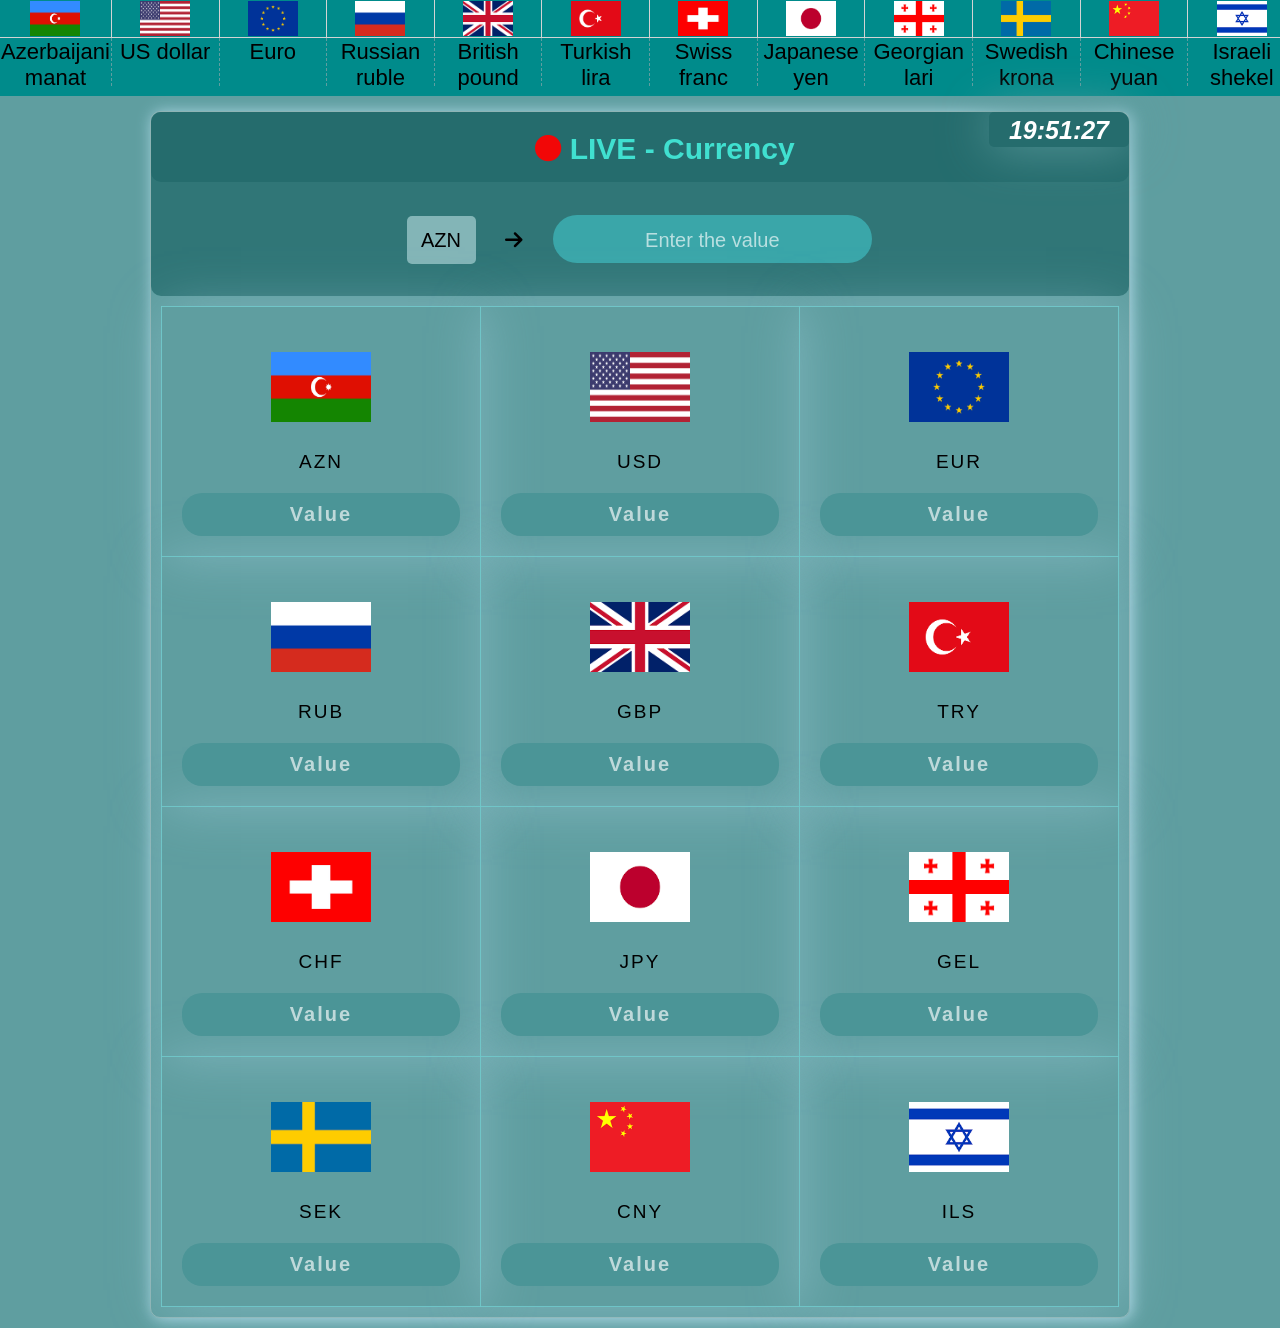
<file: Currency project/index.html>
<!DOCTYPE html>
<html lang="en">

<head>
    <meta charset="UTF-8">
    <meta name="viewport" content="width=device-width, initial-scale=1.0">
    <link rel="stylesheet" href="style.css">
    <link rel="stylesheet" href="https://cdnjs.cloudflare.com/ajax/libs/font-awesome/6.4.0/css/all.min.css"
        integrity="sha512-iecdLmaskl7CVkqkXNQ/ZH/XLlvWZOJyj7Yy7tcenmpD1ypASozpmT/E0iPtmFIB46ZmdtAc9eNBvH0H/ZpiBw=="
        crossorigin="anonymous" referrerpolicy="no-referrer" />
    <title>LIVE - Real-time Currency </title>
</head>

<body>
    <div class="preview">
        <div>
            <div class="flag"> <img src="photos/azn.png" width="50px" height="35px"></div>
            <div class="money"> Azerbaijani manat</div>
        </div>
        <div>
            <div class="flag"> <img src="photos/usd.png" width="50px" height="35px"></div>
            <div class="money">US dollar</div>
        </div>
        <div>
            <div class="flag"> <img src="photos/eur.png" width="50px" height="35px"></div>
            <div class="money">Euro</div>
        </div>
        <div>
            <div class="flag"> <img src="photos/rus.png" width="50px" height="35px"></div>
            <div class="money">Russian ruble</div>
        </div>
        <div>
            <div class="flag"> <img src="photos/gbp.png" width="50px" height="35px"></div>
            <div class="money">British pound</div>
        </div>
        <div>
            <div class="flag"> <img src="photos/try.png" width="50px" height="35px"></div>
            <div class="money">Turkish lira</div>
        </div>
        <div>
            <div class="flag"> <img src="photos/chf.png" width="50px" height="35px"></div>
            <div class="money">Swiss franc</div>
        </div>
        <div>
            <div class="flag"> <img src="photos/jpy.png" width="50px" height="35px"></div>
            <div class="money">Japanese yen</div>
        </div>
        <div>
            <div class="flag"> <img src="photos/gel.png" width="50px" height="35px"></div>
            <div class="money">Georgian lari</div>
        </div>
        <div>
            <div class="flag"> <img src="photos/sek.png" width="50px" height="35px"></div>
            <div class="money">Swedish krona</div>
        </div>
        <div>
            <div class="flag"> <img src="photos/cny.png" width="50px" height="35px"></div>
            <div class="money">Chinese yuan</div>
        </div>
        <div>
            <div class="flag"> <img src="photos/ils.png" width="50px" height="35px"></div>
            <div class="money">Israeli shekel</div>
        </div>
    </div>

    <div class="container">
        <div class="main">
            <div class="header">
                <div class="topOfheader">
                    <h4>
                        <i class="fa-solid fa-circle fa-beat-fade fa-sm" style="color: #f20707;"></i>
                        LIVE - Currency
                    </h4>
                    <div class="date" title="Local time / Azerbaijan"> <i id="currentDate"> </i> </div>
                </div>
                <div class="form">
                    <form>
                        <select id="currencySelect">
                            <option value="AZN">AZN</option>
                            <option>USD</option>
                            <option>EUR</option>
                            <option>RUB</option>
                            <option>GBP</option>
                            <option>TRY</option>
                            <option>CHF</option>
                            <option>JPY</option>
                            <option>GEL</option>
                            <option>SEK</option>
                            <option>CNY</option>
                            <option>ILS</option>

                        </select>
                        <i class="fa-solid fa-arrow-right"></i>
                        <input id='amount' type="number" placeholder='Enter the value' min="0">
                    </form>
                </div>
            </div>
            <div class="bodyPart">
                <table>
                    <tr>
                        <td>
                            <div class="bodyFlag"><img src="photos/azn.png" width="100px" height="70px"></div>
                            <div class="bodyMoney">AZN</div>
                            <input type="number" class="result" data-currency="AZN" readonly placeholder="Value">
                        </td>
                        <td>
                            <div class="bodyFlag"><img src="photos/usd.png" width="100px" height="70px"></div>
                            <div class="bodyMoney">USD</div>
                            <input type="number" class="result" data-currency="USD" readonly placeholder="Value">
                        </td>
                        <td>
                            <div class="bodyFlag"><img src="photos/eur.png" width="100px" height="70px"></div>
                            <div class="bodyMoney">EUR</div>
                            <input type="number" class="result" data-currency="EUR" readonly placeholder="Value">
                        </td>
                    </tr>
                    <tr>
                        <td>
                            <div class="bodyFlag"><img src="photos/rus.png" width="100px" height="70px"></div>
                            <div class="bodyMoney">RUB</div>
                            <input type="number" class="result" data-currency="RUB" readonly placeholder="Value">
                        </td>
                        <td>
                            <div class="bodyFlag"><img src="photos/gbp.png" width="100px" height="70px"></div>
                            <div class="bodyMoney">GBP</div>
                            <input type="number" class="result" data-currency="GBP" readonly placeholder="Value">
                        </td>
                        <td>
                            <div class="bodyFlag"><img src="photos/try.png" width="100px" height="70px"></div>
                            <div class="bodyMoney">TRY</div>
                            <input type="number" class="result" data-currency="TRY" readonly placeholder="Value">
                        </td>
                    </tr>
                    <tr>
                        <td>
                            <div class="bodyFlag"><img src="photos/chf.png" width="100px" height="70px"></div>
                            <div class="bodyMoney">CHF</div>
                            <input type="number" class="result" data-currency="CHF" readonly placeholder="Value">
                        </td>
                        <td>
                            <div class="bodyFlag"><img src="photos/jpy.png" width="100px" height="70px"></div>
                            <div class="bodyMoney">JPY</div>
                            <input type="number" class="result" data-currency="JPY" readonly placeholder="Value">
                        </td>
                        <td>
                            <div class="bodyFlag"><img src="photos/gel.png" width="100px" height="70px"></div>
                            <div class="bodyMoney">GEL</div>
                            <input type="number" class="result" data-currency="GEL" readonly placeholder="Value">
                        </td>
                    </tr>
                    <tr>
                        <td>
                            <div class="bodyFlag"><img src="photos/sek.png" width="100px" height="70px"></div>
                            <div class="bodyMoney">SEK</div>
                            <input type="number" class="result" data-currency="SEK" readonly placeholder="Value">
                        </td>
                        <td>
                            <div class="bodyFlag"><img src="photos/cny.png" width="100px" height="70px"></div>
                            <div class="bodyMoney">CNY</div>
                            <input type="number" class="result" data-currency="CNY" readonly placeholder="Value">
                        </td>
                        <td>
                            <div class="bodyFlag"><img src="photos/ils.png" width="100px" height="70px"></div>
                            <div class="bodyMoney">ILS</div>
                            <input type="number" class="result" data-currency="ILS" readonly placeholder="Value">
                        </td>
                    </tr>

                </table>

            </div>
        </div>
    </div>
    <script src="app.js">

    </script>
</body>

</html>
</file>
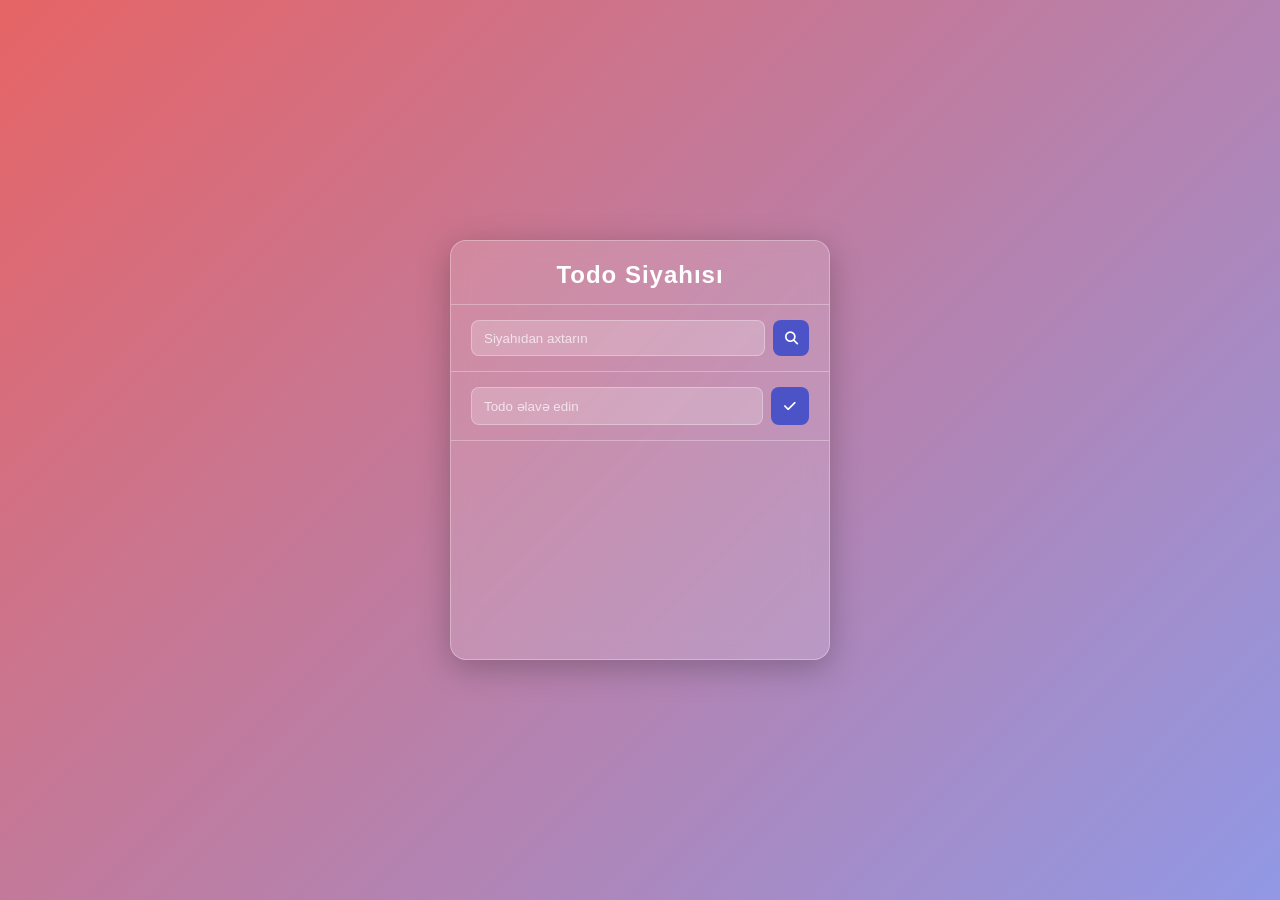
<file: todo project/index.html>
<!DOCTYPE html>
<html lang="en">

<head>
    <meta charset="UTF-8">
    <meta http-equiv="X-UA-Compatible" content="IE=edge">
    <meta name="viewport" content="width=device-width, initial-scale=1.0">
    <link rel="stylesheet" href="https://cdnjs.cloudflare.com/ajax/libs/font-awesome/6.4.0/css/all.min.css"
        integrity="sha512-iecdLmaskl7CVkqkXNQ/ZH/XLlvWZOJyj7Yy7tcenmpD1ypASozpmT/E0iPtmFIB46ZmdtAc9eNBvH0H/ZpiBw=="
        crossorigin="anonymous" referrerpolicy="no-referrer" />
        <link rel="stylesheet" href="index.css">
    <title>Todo Project</title>
</head>

<body>

    <div class="main-card">
        <h2>Todo Siyahısı</h2>
        <form id="search-form">
            <input id="search-bar" type="text" placeholder="Siyahıdan axtarın">
            <button id="search-button"><i class="fa-solid fa-magnifying-glass"></i></button>
        </form>
        <div class="mid-card">
            <input id="add-todo" type="text" placeholder="Todo əlavə edin">
            <button id="add-button"><i class="fa-solid fa-check"></i></button>
        </div>
        <div class="bot-card">
            <ul class="main-part">
            </ul>

        </div>
    </div>



    <script src="app.js"></script>
</body>

</html>
</file>
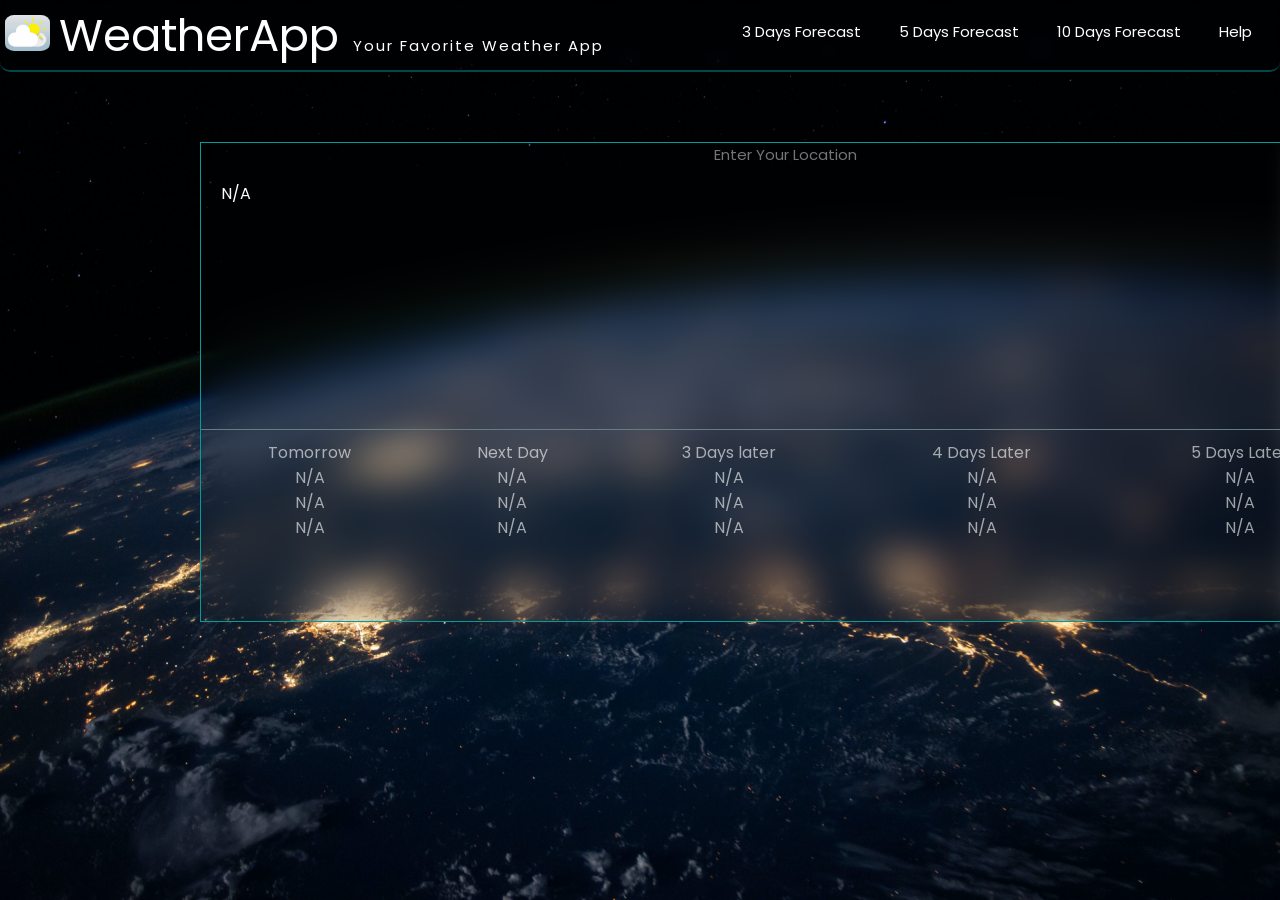
<file: Weather project/index.html>
<!DOCTYPE html>
<html lang="en">

<head>
    <meta charset="UTF-8">
    <meta name="viewport" content="width=device-width, initial-scale=1.0">
    <link rel="stylesheet" href="style.css">
    <link rel="stylesheet" href="https://cdnjs.cloudflare.com/ajax/libs/font-awesome/6.4.0/css/all.min.css"
        integrity="sha512-iecdLmaskl7CVkqkXNQ/ZH/XLlvWZOJyj7Yy7tcenmpD1ypASozpmT/E0iPtmFIB46ZmdtAc9eNBvH0H/ZpiBw=="
        crossorigin="anonymous" referrerpolicy="no-referrer" />
    <title>WeatherApp</title>
</head>

<body>
    <nav>
        <img src="./icon.png">
        <p>WeatherApp</p>
        <p id="p">Your Favorite Weather App</p>
        <ul>
            <li><a href="#">3 Days Forecast</a></li>
            <li><a href="#">5 Days Forecast</a></li>
            <li><a href="#">10 Days Forecast</a></li>
            <li><a href="#">Help</a></li>
        </ul>
    </nav>

    <div class="main">

        <div class="top">
            <form id="form">
                <input type="text" placeholder="Enter Your Location" id="Location">
            </form>

            <div class="info">
                <div class="firstInfo">
                    <p id="location"> N/A</p>
                    <p class="temp"></p>
                    <p class="weather"></p>
                    <p id="maxmintemp"></p>
                    <div id="icon">
                    </div>
                </div>
                <div class="details">
                    <p id="pressure"></p>
                    <p id="wind"></p>
                    <p id="humidity"></p>
                    <p id="feelsLike"></p>
                </div>
            </div>
        </div>
        <div class="bottom">
            <table>
                <tr>
                    <td>Tomorrow</td>
                    <td>Next Day</td>
                    <td>3 Days later</td>
                    <td>4 Days Later</td>
                    <td>5 Days Later</td>
                </tr>
                <tr id="secondTr">
                    <td> N/A </td>
                    <td> N/A </td>
                    <td> N/A </td>
                    <td> N/A </td>
                    <td> N/A </td>
                </tr>
                <tr id="thirdTr">
                    <td> N/A</td>
                    <td> N/A</td>
                    <td> N/A</td>
                    <td> N/A</td>
                    <td> N/A</td>
                </tr>
                <tr id="fourthTr">
                    <td> N/A</td>
                    <td> N/A</td>
                    <td> N/A</td>
                    <td> N/A</td>
                    <td> N/A</td>
                </tr>

            </table>
        </div>

    </div>




    <script src="app.js"></script>
</body>

</html>
</file>
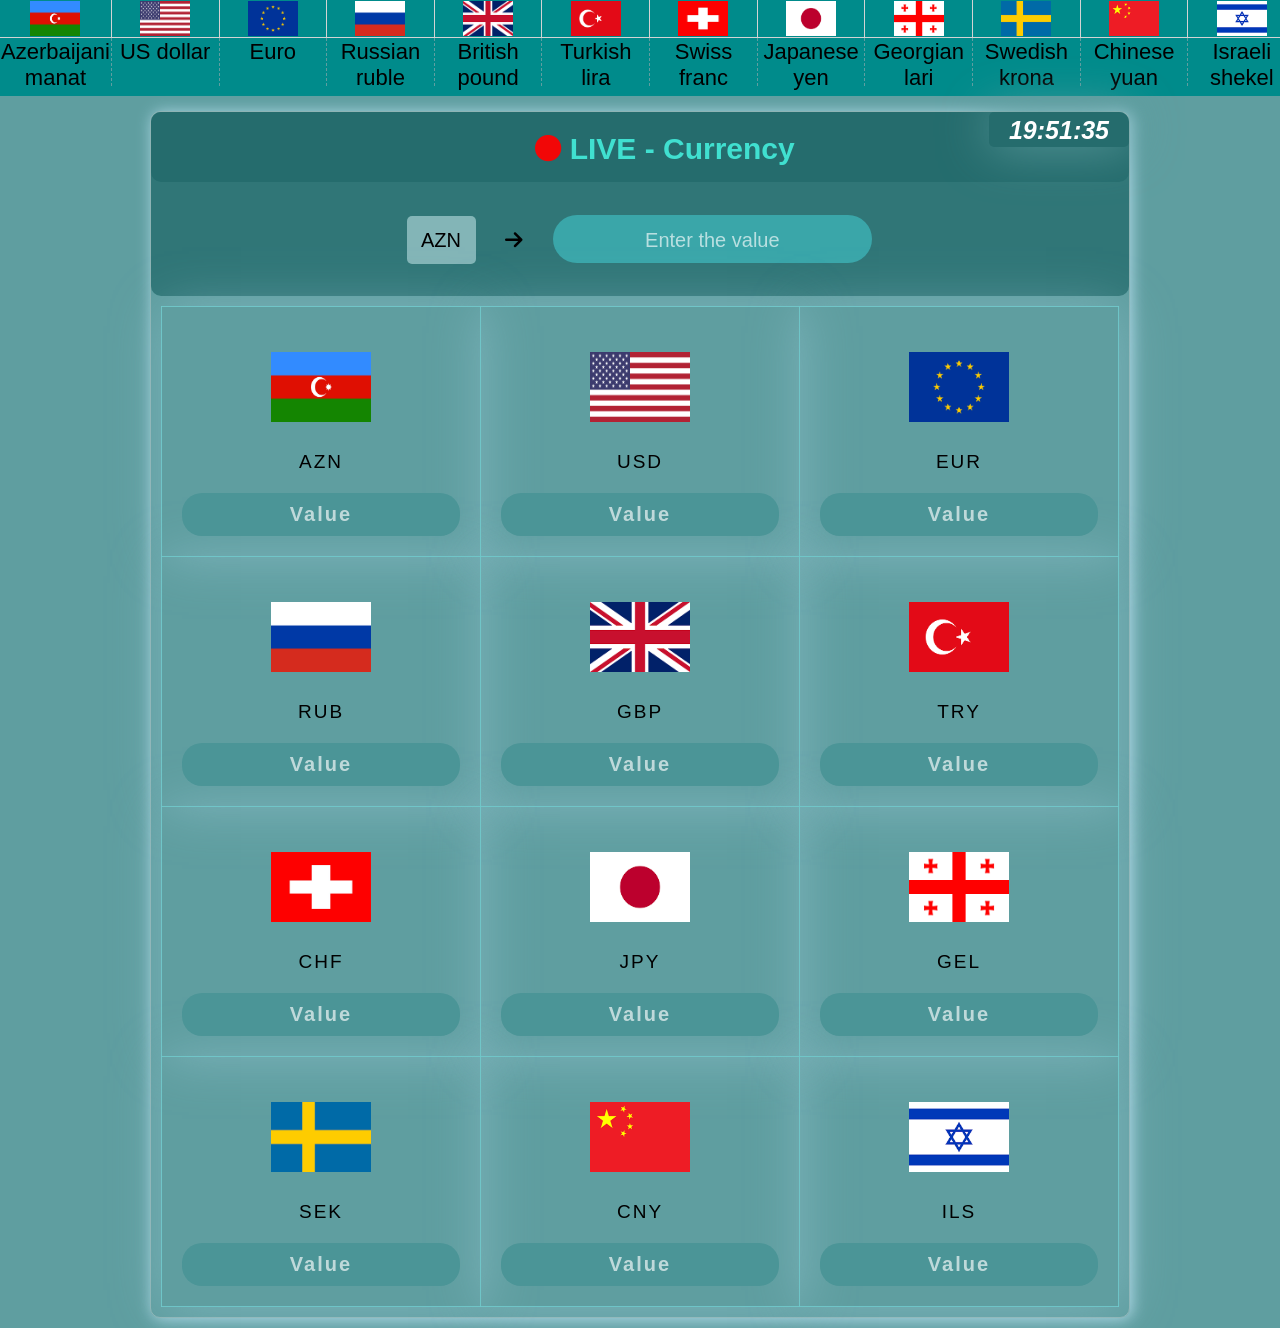
<file: Currency project/CurrencyProject.html>
<!DOCTYPE html>
<html lang="en">

<head>
    <meta charset="UTF-8">
    <meta name="viewport" content="width=device-width, initial-scale=1.0">
    <link rel="stylesheet" href="CurrencyProject.css">
    <link rel="stylesheet" href="https://cdnjs.cloudflare.com/ajax/libs/font-awesome/6.4.0/css/all.min.css"
        integrity="sha512-iecdLmaskl7CVkqkXNQ/ZH/XLlvWZOJyj7Yy7tcenmpD1ypASozpmT/E0iPtmFIB46ZmdtAc9eNBvH0H/ZpiBw=="
        crossorigin="anonymous" referrerpolicy="no-referrer" />
    <title>LIVE - Real-time Currency </title>
</head>

<body>
    <div class="preview">
        <div>
            <div class="flag"> <img src="photos/azn.png" width="50px" height="35px"></div>
            <div class="money"> Azerbaijani manat</div>
        </div>
        <div>
            <div class="flag"> <img src="photos/usd.png" width="50px" height="35px"></div>
            <div class="money">US dollar</div>
        </div>
        <div>
            <div class="flag"> <img src="photos/eur.png" width="50px" height="35px"></div>
            <div class="money">Euro</div>
        </div>
        <div>
            <div class="flag"> <img src="photos/rus.png" width="50px" height="35px"></div>
            <div class="money">Russian ruble</div>
        </div>
        <div>
            <div class="flag"> <img src="photos/gbp.png" width="50px" height="35px"></div>
            <div class="money">British pound</div>
        </div>
        <div>
            <div class="flag"> <img src="photos/try.png" width="50px" height="35px"></div>
            <div class="money">Turkish lira</div>
        </div>
        <div>
            <div class="flag"> <img src="photos/chf.png" width="50px" height="35px"></div>
            <div class="money">Swiss franc</div>
        </div>
        <div>
            <div class="flag"> <img src="photos/jpy.png" width="50px" height="35px"></div>
            <div class="money">Japanese yen</div>
        </div>
        <div>
            <div class="flag"> <img src="photos/gel.png" width="50px" height="35px"></div>
            <div class="money">Georgian lari</div>
        </div>
        <div>
            <div class="flag"> <img src="photos/sek.png" width="50px" height="35px"></div>
            <div class="money">Swedish krona</div>
        </div>
        <div>
            <div class="flag"> <img src="photos/cny.png" width="50px" height="35px"></div>
            <div class="money">Chinese yuan</div>
        </div>
        <div>
            <div class="flag"> <img src="photos/ils.png" width="50px" height="35px"></div>
            <div class="money">Israeli shekel</div>
        </div>
    </div>

    <div class="container">
        <div class="main">
            <div class="header">
                <div class="topOfheader">
                    <h4>
                        <i class="fa-solid fa-circle fa-beat-fade fa-sm" style="color: #f20707;"></i>
                        LIVE - Currency
                    </h4>
                    <div class="date" title="Local time / Azerbaijan"> <i id="currentDate"> </i> </div>
                </div>
                <div class="form">
                    <form>
                        <select id="currencySelect">
                            <option value="AZN">AZN</option>
                            <option>USD</option>
                            <option>EUR</option>
                            <option>RUB</option>
                            <option>GBP</option>
                            <option>TRY</option>
                            <option>CHF</option>
                            <option>JPY</option>
                            <option>GEL</option>
                            <option>SEK</option>
                            <option>CNY</option>
                            <option>ILS</option>

                        </select>
                        <i class="fa-solid fa-arrow-right"></i>
                        <input id='amount' type="number" placeholder='Enter the value' min="0">
                    </form>
                </div>
            </div>
            <div class="bodyPart">
                <table>
                    <tr>
                        <td>
                            <div class="bodyFlag"><img src="photos/azn.png" width="100px" height="70px"></div>
                            <div class="bodyMoney">AZN</div>
                            <input type="number" class="result" data-currency="AZN" readonly placeholder="Value">
                        </td>
                        <td>
                            <div class="bodyFlag"><img src="photos/usd.png" width="100px" height="70px"></div>
                            <div class="bodyMoney">USD</div>
                            <input type="number" class="result" data-currency="USD" readonly placeholder="Value">
                        </td>
                        <td>
                            <div class="bodyFlag"><img src="photos/eur.png" width="100px" height="70px"></div>
                            <div class="bodyMoney">EUR</div>
                            <input type="number" class="result" data-currency="EUR" readonly placeholder="Value">
                        </td>
                    </tr>
                    <tr>
                        <td>
                            <div class="bodyFlag"><img src="photos/rus.png" width="100px" height="70px"></div>
                            <div class="bodyMoney">RUB</div>
                            <input type="number" class="result" data-currency="RUB" readonly placeholder="Value">
                        </td>
                        <td>
                            <div class="bodyFlag"><img src="photos/gbp.png" width="100px" height="70px"></div>
                            <div class="bodyMoney">GBP</div>
                            <input type="number" class="result" data-currency="GBP" readonly placeholder="Value">
                        </td>
                        <td>
                            <div class="bodyFlag"><img src="photos/try.png" width="100px" height="70px"></div>
                            <div class="bodyMoney">TRY</div>
                            <input type="number" class="result" data-currency="TRY" readonly placeholder="Value">
                        </td>
                    </tr>
                    <tr>
                        <td>
                            <div class="bodyFlag"><img src="photos/chf.png" width="100px" height="70px"></div>
                            <div class="bodyMoney">CHF</div>
                            <input type="number" class="result" data-currency="CHF" readonly placeholder="Value">
                        </td>
                        <td>
                            <div class="bodyFlag"><img src="photos/jpy.png" width="100px" height="70px"></div>
                            <div class="bodyMoney">JPY</div>
                            <input type="number" class="result" data-currency="JPY" readonly placeholder="Value">
                        </td>
                        <td>
                            <div class="bodyFlag"><img src="photos/gel.png" width="100px" height="70px"></div>
                            <div class="bodyMoney">GEL</div>
                            <input type="number" class="result" data-currency="GEL" readonly placeholder="Value">
                        </td>
                    </tr>
                    <tr>
                        <td>
                            <div class="bodyFlag"><img src="photos/sek.png" width="100px" height="70px"></div>
                            <div class="bodyMoney">SEK</div>
                            <input type="number" class="result" data-currency="SEK" readonly placeholder="Value">
                        </td>
                        <td>
                            <div class="bodyFlag"><img src="photos/cny.png" width="100px" height="70px"></div>
                            <div class="bodyMoney">CNY</div>
                            <input type="number" class="result" data-currency="CNY" readonly placeholder="Value">
                        </td>
                        <td>
                            <div class="bodyFlag"><img src="photos/ils.png" width="100px" height="70px"></div>
                            <div class="bodyMoney">ILS</div>
                            <input type="number" class="result" data-currency="ILS" readonly placeholder="Value">
                        </td>
                    </tr>

                </table>

            </div>
        </div>
    </div>
    <script src="CurrencyProject.js">

    </script>
</body>

</html>
</file>
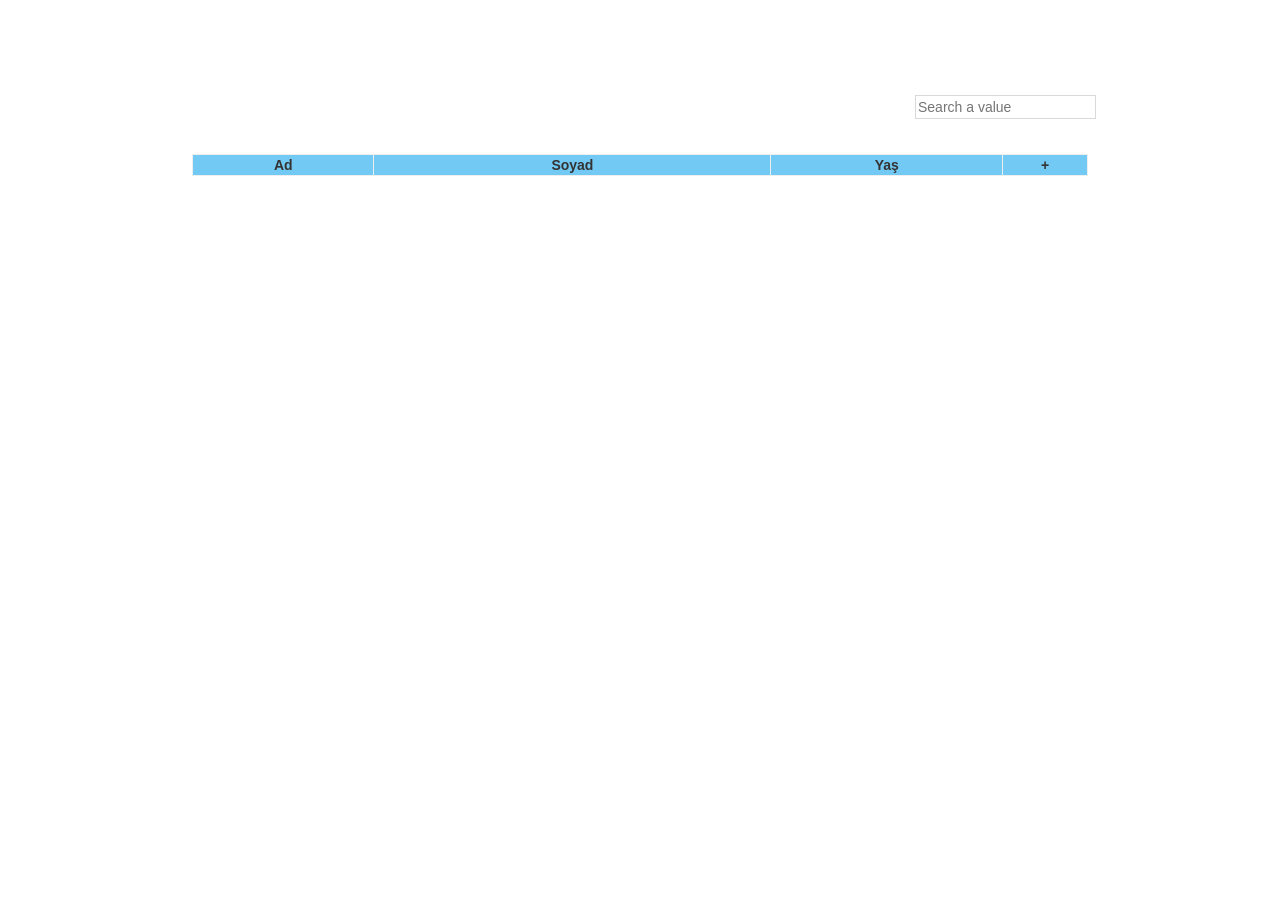
<file: table project/table.html>
<!DOCTYPE html>
<html lang="en">

<head>
    <meta charset="UTF-8">
    <meta http-equiv="X-UA-Compatible" content="IE=edge">
    <meta name="viewport" content="width=device-width, initial-scale=1.0">
    <title>Document</title>
    <link rel="stylesheet" href="https://maxcdn.bootstrapcdn.com/bootstrap/3.4.1/css/bootstrap.min.css">
    <script src="https://ajax.googleapis.com/ajax/libs/jquery/3.6.4/jquery.min.js"></script>
    <script src="https://maxcdn.bootstrapcdn.com/bootstrap/3.4.1/js/bootstrap.min.js"></script>
    <link rel="stylesheet" href="table.css">
</head>
<body>
    <input type="text" id="searchinput" placeholder="Search a value">
    <table border="1" width="70%">
        <tr class="headoftable">
            <th>Ad</th>
            <th>Soyad</th>
            <th>Yaş</th>
            <th colspan="0" data-toggle="modal" data-target="#myModal" id="adding">+</th>
        </tr>
    </table>

    <div class="container">
        <div class="modal fade" id="myModal" role="dialog">
            <div class="modal-dialog">
                <div class="modal-content">
                    <div class="modal-header">
                        <h4>Please enter a info</h4>
                        <button type="button" class="close" data-dismiss="modal">&times;</button>
                    </div>
                    <div class="modal-body">
                        <input type="text" placeholder="name" id="n">
                        <input type="text" placeholder="surname" id="s">
                        <input type="text" placeholder="age" id="age">
                    </div>
                    <div class="modal-footer">
                        <button type="button" class="btn-add" data-dismiss="modal">Add</button>
                        <button type="button" class="btn-close" data-dismiss="modal">Close</button>
                    </div>
                </div>

            </div>
        </div>

    </div>
    <div class="container">
        <div class="modal fade" id="myModal" role="dialog">
            <div class="modal-dialog">
                <div class="modal-content">
                    <div class="modal-header">
                        <button type="button" class="close" data-dismiss="modal">&times;</button>
                    </div>
                    <div class="modal-body">
                        <h3>Silmək istədiyinizə əminsiniz?</h3>
                    </div>
                    <div class="modal-footer">
                        <button type="button" class="btn btn-remove" data-dismiss="modal1">Sil</button>
                        <button type="button" class="btn btn-default" data-dismiss="modal1">Bağla</button>
                    </div>
                </div>
            </div>
        </div>
    </div>

    <script src="table.js"></script>
</body>
</html>
</file>
<file: Currency project/style.css>
* {
    font-family: Arial, Helvetica, sans-serif;
    box-sizing: border-box;
    margin: 0;
    padding: 0;
}

body {
    background-color: cadetblue;
}

.container {
    display: flex;
    justify-content: center;
    border-radius: 10px;
    margin-top: 5px;
}

.preview {
    display: flex;
    min-width: 81rem;
    background-color: darkcyan;
}
.preview div{
    width: 100%;
}

.flag {
    text-align: center;
    padding: 1px;
    height: 40%;
    border-bottom: 1px solid lightgrey;
    border-right: 1px solid lightgrey;
}

.money {
    text-align: center;
    padding: 1px;
    font-size: 22px;
    height: 50%;
    border-right: 1px dashed cadetblue;

}

.main {
    display: flex;
    flex-direction: column;
    border: 1px solid rgba(211, 211, 211, 0.397);
    height: auto;
    padding: 0px;
    border-radius: 10px;
    margin-left: 50px;
    margin: 10px;
    box-shadow: 2px 1px 15px lightblue;

}

.header {
    border-radius: 10px;
    background-color: rgba(34, 105, 107, 0.753);

}

.topOfheader {
    display: flex;
    justify-content: space-between;
    background-color: rgba(34, 105, 107, 0.753);
    margin: 0px;
    height: 70px;
    border-radius: 10px;

}

@keyframes pulsate {
    0% {
        transform: scale(1);
    }

    50% {
        transform: scale(1.02);
    }

    100% {
        transform: scale(1);
    }
}

.topOfheader>h4 {
    font-family: Arial, Helvetica, sans-serif;
    font-size: 30px;
    margin: 0;
    padding: 20px;
    padding-left: 210px;
    flex: 1;
    text-align: center;
    color: turquoise;
    animation: pulsate 1s ease-in-out infinite;

}

.date {
    box-shadow: 1px -1px 50px cadetblue;
    width: 140px;
    height: 35px;
    text-align: center;
    font-size: 25px;
    font-family: Arial, Helvetica, sans-serif;
    border-radius: 5px;
    padding-top: 4px;

}

form {
    margin: 23px;
    text-align: center;
    /* box-shadow: 3px 1px 70px blue; */
    width: 60%;
    margin-left: 200px;
    border-radius: 4px;
}

select {
    padding: 13px;
    border-radius: 5px;
    border: 0;
    outline: 0;
    font-size: 20px;
    background-color: rgba(225, 252, 255, 0.466);
    appearance: none;
    -webkit-appearance: none;
    -moz-appearance: none;
    text-indent: 1px;
    text-overflow: '';
}

option {
    font-weight: 600;
    background-color: rgba(65, 109, 110, 0.733);
}

input[type="number"]::-webkit-inner-spin-button,
input[type="number"]::-webkit-outer-spin-button {
    -webkit-appearance: none;
    margin: 0;
}

#amount {
    padding: 10px;
    margin: 10px;
    margin-left: 50px;
    font-size: 24px;
    background-color: rgba(62, 183, 187, 0.753);
    border: 0;
    /* box-shadow: 2px 2px 50px blue; */
    border-radius: 30px;
    color: white;
    text-align: center;
}

#amount:focus {
    border: 0;
    outline: 0;
}

select:focus {
    border: 0;
    outline: 0;
}

::placeholder {
    color: rgba(255, 255, 255, 0.644);
    font-size: 20px;
}

.bodyPart {
    display: flex;
    flex-wrap: wrap;
    justify-content: space-between;
    padding: 10px;
}

table {
    border-collapse: collapse;
}

td {
    text-align: center;
    padding: 20px;
    border: 1px solid rgba(113, 201, 204, 0.89);
    margin: 50px;
    box-shadow: 2px 1px 50px rgba(173, 216, 230, 0.377);
}

.bodyFlag {
    padding: 25px;
}

.bodyMoney {
    font-size: 19px;
    font-family: Verdana, Geneva, Tahoma, sans-serif;
    letter-spacing: 2px;
}

td input {
    padding: 10px;
    border: 0;
    border-radius: 20px;
    outline: 0;
    margin: 0;
    font-size: 20px;
    background-color: rgb(75, 149, 151);
    color: wheat;
    font-weight: bold;
    letter-spacing: 2px;
    text-align: center;
    margin-top: 20px;
}

form i {
    position: relative;
    left: 25px;
    font-size: 20px;
}

@keyframes pulse {
    0% {
        transform: scale(1);
        color: white;
    }

    50% {
        transform: scale(1.04);
        color: white;

    }

    100% {
        transform: scale(1);
        color: white;

    }
}

#currentDate {
    color: white;

    font-weight: bold;
}
</file>
<file: todo project/index.css>
* {
    margin: 0;
    padding: 0;
    box-sizing: border-box;
    font-family: 'Segoe UI', Arial, Helvetica, sans-serif;
}

body {
    min-height: 100vh;
    display: flex;
    align-items: center;
    justify-content: center;
    background: linear-gradient(135deg, #e66465, #9198e5);
    padding: 20px;
}

.main-card {
    width: 380px;
    min-height: 420px;
    background: rgba(255, 255, 255, 0.15);
    backdrop-filter: blur(12px);
    -webkit-backdrop-filter: blur(12px);
    border: 1px solid rgba(255, 255, 255, 0.3);
    border-radius: 16px;
    box-shadow: 0 8px 32px rgba(0, 0, 0, 0.25);
    padding: 20px 0 25px;
}

h2 {
    text-align: center;
    padding-bottom: 15px;
    margin-bottom: 15px;
    border-bottom: 1px solid rgba(255, 255, 255, 0.3);
    color: white;
    letter-spacing: 1px;
}

#search-form {
    display: flex;
    justify-content: center;
    align-items: center;
    gap: 8px;
    padding: 0 20px 15px;
}

#search-form input {
    flex: 1;
    height: 36px;
    padding: 0 12px;
    border-radius: 8px;
    outline: none;
    background: rgba(255, 255, 255, 0.2);
    color: white;
    border: 1px solid rgba(255, 255, 255, 0.3);
    transition: background 0.2s ease;
}

#search-form input:focus {
    background: rgba(255, 255, 255, 0.3);
}

#search-form button {
    height: 36px;
    width: 36px;
    outline: none;
    border: none;
    border-radius: 8px;
    background-color: #4c53c7;
    color: white;
    cursor: pointer;
    transition: background 0.2s ease;
}

#search-form button:hover {
    background-color: #383fae;
}

.mid-card {
    display: flex;
    align-items: center;
    gap: 8px;
    padding: 15px 20px;
    border-top: 1px solid rgba(255, 255, 255, 0.3);
    border-bottom: 1px solid rgba(255, 255, 255, 0.3);
}

#add-todo {
    flex: 1;
    height: 38px;
    padding: 0 12px;
    border-radius: 8px;
    background: rgba(255, 255, 255, 0.2);
    color: white;
    border: 1px solid rgba(255, 255, 255, 0.3);
    outline: none;
    transition: background 0.2s ease;
}

#add-todo:focus {
    background: rgba(255, 255, 255, 0.3);
}

#add-button {
    height: 38px;
    width: 38px;
    color: white;
    background-color: #4c53c7;
    border-radius: 8px;
    outline: none;
    border: none;
    cursor: pointer;
    transition: background 0.2s ease;
}

#add-button:hover {
    background-color: #383fae;
}

.bot-card {
    max-height: 260px;
    overflow-y: auto;
    padding: 5px 15px 0;
}

ul {
    list-style-type: none;
}

ul li {
    display: flex;
    align-items: center;
    justify-content: space-between;
    background: rgba(255, 255, 255, 0.15);
    border-radius: 8px;
    min-height: 44px;
    margin: 8px 0;
    padding: 0 15px;
    color: white;
    word-break: break-word;
    transition: transform 0.15s ease, background 0.15s ease;
}

ul li:hover {
    background: rgba(255, 255, 255, 0.25);
    transform: translateX(3px);
}

ul li a {
    color: #ffb3b3;
    font-size: 18px;
    display: flex;
    align-items: center;
    justify-content: center;
    width: 22px;
    height: 22px;
    flex-shrink: 0;
    transition: color 0.15s ease;
}

ul li a:hover {
    color: #ff4d4d;
}

::placeholder {
    color: rgba(255, 255, 255, 0.7);
}

.bot-card::-webkit-scrollbar {
    width: 6px;
}

.bot-card::-webkit-scrollbar-thumb {
    background: rgba(255, 255, 255, 0.4);
    border-radius: 10px;
}
</file>
<file: Weather project/style.css>
@import url('https://fonts.googleapis.com/css2?family=Poppins:wght@400;500&display=swap');
*{
    box-sizing: border-box;
    font-family: 'Poppins', sans-serif;
    margin: 0;
    padding: 0;
}
body{
    background: url(./stars.jpg);
    background-attachment: fixed;
    background-position: center;
    background-repeat: no-repeat;
    background-size: cover;
}
nav{
    color: white;
    border-bottom: 2px solid rgba(5, 109, 109, 0.664);
    border-radius: 10px;
    -webkit-backdrop-filter: blur(8px);
    backdrop-filter: blur(8px);
}
nav img{
    border-radius: 20%;
    width: 5vh;
    display: inline-block;
    margin-top: 15px;
    margin-left: 5px;
}
nav p{
    font-size: 45px;
    padding: 5px;
    padding-bottom: 5px;
    display: inline;
    cursor: pointer;
}
nav #p{
    font-size: 15px;
    letter-spacing: 2px;
}
ul{
    list-style-type: none;
    display: flex;
    float: right;
}
ul li{
    font-size: 15px;
    padding-right: 28px;
    margin-top: 20px;
    margin-left: 10px;
}
ul li a{
    color: white;
    text-decoration: none;
}
.main{
    width: 130vh;
    height: 30rem;
    margin: 70px 200px;
    border: 1px solid rgb(3, 155, 155);
    -webkit-backdrop-filter: blur(10px);
    backdrop-filter: blur(20px);
}
.top{
    width: 100%;
    height: 60%;
    border-bottom: 1px solid rgb(100, 126, 134);
}
.top form{
    width: 100%;
    display: flex;
    justify-content: center;
}
.top form input{
    inset: 0;
    outline: 0;
    border: 0;
    background-color: transparent;
    color: white;
    width: 30vh;
    font-size: 15px;
    text-align: center;
}
.top form input:focus{
    border: 1px solid gray;

}
::placeholder{
    text-align: center;
}
.location{
    font-size: 17px;
    color: white;
    padding: 15px;
}
.temp{
    font-size: 60px;
    color: white;
    padding: 15px 20px;
}
.weather{
    font-size: 19px;
    color: white;
    padding-left: 20px;
}
.info{
    display: flex;
    flex-wrap: wrap;
}
.firstInfo{
    width: 50%;
    color: white;
    display: flex;
    flex-direction: column;
}
.details{
    font-size: 18px;
    margin-top: 70px;
    float: right;
    width: 50%;
    height: 20vh;
    display: grid;
    grid-template-columns: repeat(2,1fr);
    grid-gap: 25px;
    padding-left: 50px;
    color: rgb(195, 233, 245);
}

p{
    display: block;
}
.details p{
    text-align: right;
    padding-right: 25px;
}
#maxmintemp{
    padding-top: 15px;
    padding-left: 20px;
}
#location{
    padding-left: 20px;
    margin-top: 15px;
}
.info img {
    width: 15vh;
    border-radius: 50px;
    display: inline-block;
}
#icon{
    position: absolute;
    top: 100px;
    left: 250px;
}
table{
    width: 100%;
    color: rgba(255, 255, 255, 0.603);
    border-collapse: collapse;
    text-align: center;
    margin-top: 10px;
}
table img{
    width: 10vh;
}
</file>
<file: Currency project/CurrencyProject.css>
* {
    font-family: Arial, Helvetica, sans-serif;
    box-sizing: border-box;
    margin: 0;
    padding: 0;
}

body {
    background-color: cadetblue;
}

.container {
    display: flex;
    justify-content: center;
    border-radius: 10px;
    margin-top: 5px;
}

.preview {
    display: flex;
    min-width: 81rem;
    background-color: darkcyan;
}
.preview div{
    width: 100%;
}

.flag {
    text-align: center;
    padding: 1px;
    height: 40%;
    border-bottom: 1px solid lightgrey;
    border-right: 1px solid lightgrey;
}

.money {
    text-align: center;
    padding: 1px;
    font-size: 22px;
    height: 50%;
    border-right: 1px dashed cadetblue;

}

.main {
    display: flex;
    flex-direction: column;
    border: 1px solid rgba(211, 211, 211, 0.397);
    height: auto;
    padding: 0px;
    border-radius: 10px;
    margin-left: 50px;
    margin: 10px;
    box-shadow: 2px 1px 15px lightblue;

}

.header {
    border-radius: 10px;
    background-color: rgba(34, 105, 107, 0.753);

}

.topOfheader {
    display: flex;
    justify-content: space-between;
    background-color: rgba(34, 105, 107, 0.753);
    margin: 0px;
    height: 70px;
    border-radius: 10px;

}

@keyframes pulsate {
    0% {
        transform: scale(1);
    }

    50% {
        transform: scale(1.02);
    }

    100% {
        transform: scale(1);
    }
}

.topOfheader>h4 {
    font-family: Arial, Helvetica, sans-serif;
    font-size: 30px;
    margin: 0;
    padding: 20px;
    padding-left: 210px;
    flex: 1;
    text-align: center;
    color: turquoise;
    animation: pulsate 1s ease-in-out infinite;

}

.date {
    box-shadow: 1px -1px 50px cadetblue;
    width: 140px;
    height: 35px;
    text-align: center;
    font-size: 25px;
    font-family: Arial, Helvetica, sans-serif;
    border-radius: 5px;
    padding-top: 4px;

}

form {
    margin: 23px;
    text-align: center;
    /* box-shadow: 3px 1px 70px blue; */
    width: 60%;
    margin-left: 200px;
    border-radius: 4px;
}

select {
    padding: 13px;
    border-radius: 5px;
    border: 0;
    outline: 0;
    font-size: 20px;
    background-color: rgba(225, 252, 255, 0.466);
    appearance: none;
    -webkit-appearance: none;
    -moz-appearance: none;
    text-indent: 1px;
    text-overflow: '';
}

option {
    font-weight: 600;
    background-color: rgba(65, 109, 110, 0.733);
}

input[type="number"]::-webkit-inner-spin-button,
input[type="number"]::-webkit-outer-spin-button {
    -webkit-appearance: none;
    margin: 0;
}

#amount {
    padding: 10px;
    margin: 10px;
    margin-left: 50px;
    font-size: 24px;
    background-color: rgba(62, 183, 187, 0.753);
    border: 0;
    /* box-shadow: 2px 2px 50px blue; */
    border-radius: 30px;
    color: white;
    text-align: center;
}

#amount:focus {
    border: 0;
    outline: 0;
}

select:focus {
    border: 0;
    outline: 0;
}

::placeholder {
    color: rgba(255, 255, 255, 0.644);
    font-size: 20px;
}

.bodyPart {
    display: flex;
    flex-wrap: wrap;
    justify-content: space-between;
    padding: 10px;
}

table {
    border-collapse: collapse;
}

td {
    text-align: center;
    padding: 20px;
    border: 1px solid rgba(113, 201, 204, 0.89);
    margin: 50px;
    box-shadow: 2px 1px 50px rgba(173, 216, 230, 0.377);
}

.bodyFlag {
    padding: 25px;
}

.bodyMoney {
    font-size: 19px;
    font-family: Verdana, Geneva, Tahoma, sans-serif;
    letter-spacing: 2px;
}

td input {
    padding: 10px;
    border: 0;
    border-radius: 20px;
    outline: 0;
    margin: 0;
    font-size: 20px;
    background-color: rgb(75, 149, 151);
    color: wheat;
    font-weight: bold;
    letter-spacing: 2px;
    text-align: center;
    margin-top: 20px;
}

form i {
    position: relative;
    left: 25px;
    font-size: 20px;
}

@keyframes pulse {
    0% {
        transform: scale(1);
        color: white;
    }

    50% {
        transform: scale(1.04);
        color: white;

    }

    100% {
        transform: scale(1);
        color: white;

    }
}

#currentDate {
    color: white;

    font-weight: bold;
}
</file>
<file: table project/table.css>
table {
    margin: 100px auto;
    background-color: rgb(252, 251, 251);
    border-color: inherit;
    border: none;

}

th,
tr {
    text-align: center;

}

th {
    background-color: #72caf4;
}

tr:nth-child(even) {
    background-color: rgb(133, 236, 250, 0.3);

}

tr:nth-child(odd) {
    background-color: #fff;

}

tr:nth-child(even):hover {
    background-color: rgb(133, 236, 250, 0.1);
}

tr:nth-child(odd):hover {
    background-color: rgb(133, 236, 250, 0.1);
}

#searchinput {
    margin: 15px;
    position: relative;
    border: 1px solid rgb(218, 217, 217);
    outline: none;
    top: 80px;
    left: 900px;
}

.btn-add {
    color: white;
    background-color: #d9534f;
    width: 55px;
    height: 35px;
    outline: none;
    border: none;
    border-radius: 5px;
    margin: 5px;
}

.btn-add:hover {
    background-color: rgb(201, 30, 24);
}

.btn-close {
    background-color: transparent;
    outline: none;
    border: 1px solid #ccc;
    width: 65px;
    height: 35px;
    border-radius: 5px;

}

.btn-close:hover {
    background-color: rgb(128, 128, 128, 0.2);
}

h4 {
    position: relative;
    top: 10px;
    text-align: center;
    opacity: 0.5;
}
</file>
